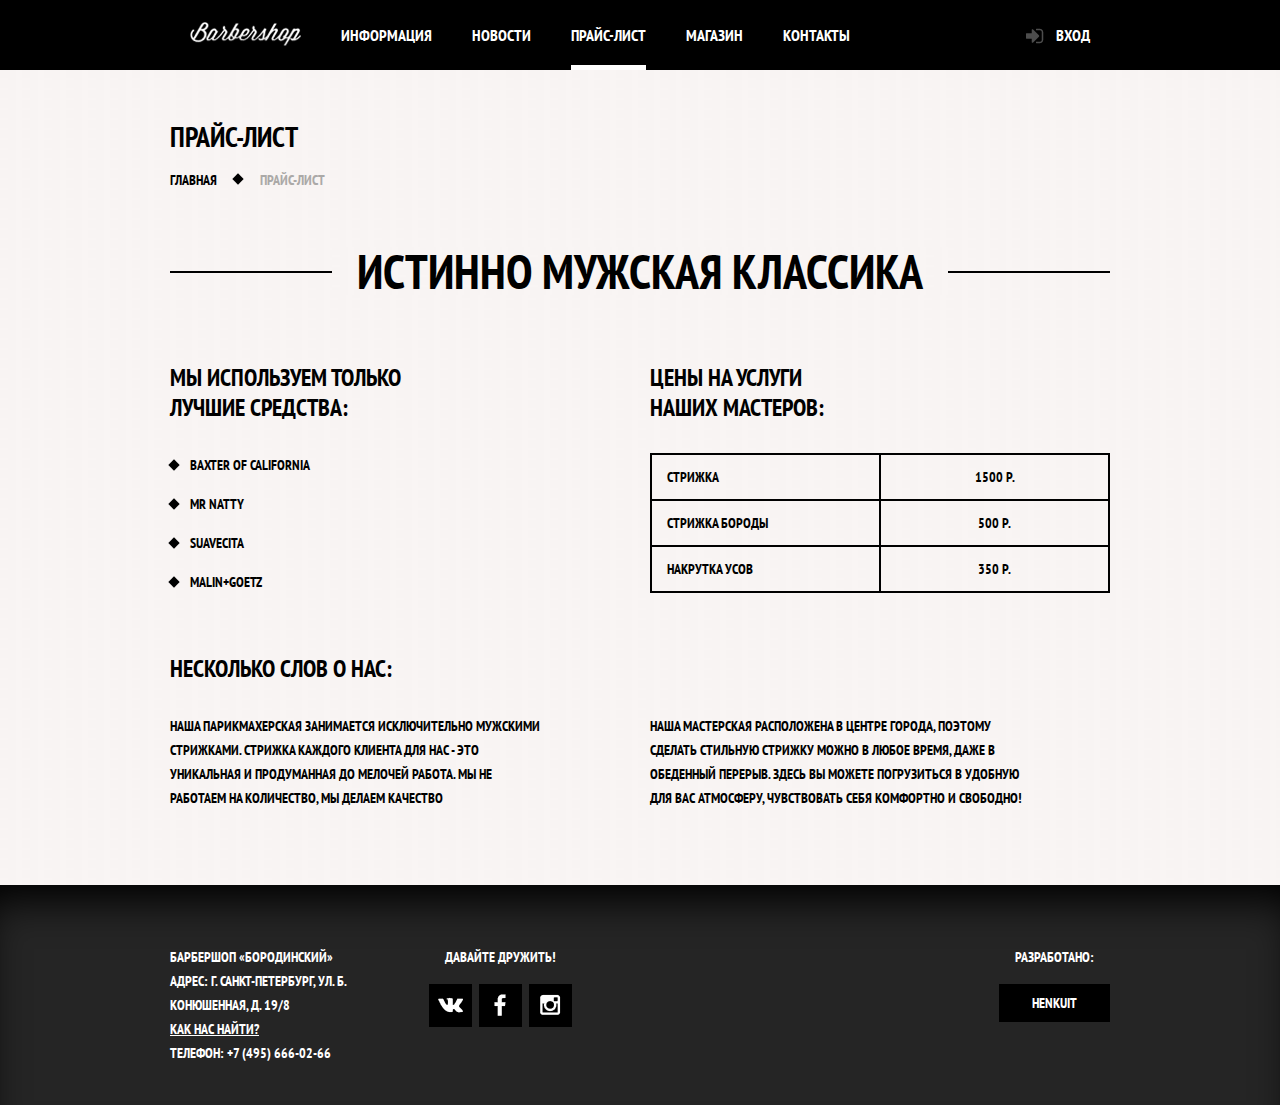
<file: price.html>
<!DOCTYPE html>
<html lang="ru">
<head>
	<meta charset="UTF-8">
	<title>Барбершоп "Бародинский"</title>
	<link href="https://fonts.googleapis.com/css?family=PT+Sans+Narrow:400,700&amp;subset=cyrillic" rel="stylesheet">
	<link rel="stylesheet" href="css/style.css">
	<link rel="stylesheet" href="css/normalize.css">
</head>
<body class="inner-page">
	<header class="main-header">
		<div class="container clearfix">
			<!-- Основная навигация сайта -->
			<nav class="main-navigation">
				<a href="index.html" class="logo-inner">
					<img src="img/logo-inner.png" alt="Барбершоп Бородинский" width="111" height="24">
				</a>
				<ul>
					<li>
						<a href="#">Информация</a>
					</li>
					<li>
						<a href="#">Новости</a>
					</li>
					<li class="active">
						<a>Прайс-лист</a>
					</li>
					<li>
						<a href="shop.html">Магазин</a>
					</li>
					<li>
						<a href="#">Контакты</a>
					</li>
				</ul>
			</nav>
			<!-- Блок входа пользователя или карзина -->
			<div class="user-block">
				<a href="#" class="login">Вход</a>
			</div>
		</div>
	</header>
	<main class="container">
		<h1>Прайс-лист</h1>
		<ul class="breadcrumbs">
			<li>
				<a href="index.html">Главная</a>
			</li>
			<li class="current">
				Прайс-лист
			</li>
		</ul>
		<div class="inner-content">
			<div class="big-heading">
				<h2>Истинно мужская классика</h2>
			</div>
			<div class="inner-columns clearfix">
				<div class="inner-column-left">
					<h2>Мы используем только <br>лучшие средства:</h2>
					<ul class="custom-list-1">
						<li>Baxter of California</li>
						<li>Mr Natty</li>
						<li>Suavecita</li>
						<li>Malin+Goetz</li>
					</ul>
				</div>
				
				<div class="inner-column-right">
					<h2>Цены на услуги<br> наших мастеров:</h2>
					<table class="price-table">
						<tr>
							<td>Стрижка</td>
							<td>1500 р.</td>
						</tr>
						<tr>
							<td>Стрижка бороды</td>
							<td>500 р.</td>
						</tr>
						<tr>
							<td>Накрутка усов</td>
							<td>350 р.</td>
						</tr>
					</table>
				</div>
			</div>
			<div class="inner-columns clearfix">
				<h2>Несколько слов о нас:</h2>
				<div class="inner-column-left">
					<p class="short-text">Наша парикмахерская занимается исключительно мужскими стрижками. Стрижка каждого клиента для нас - это уникальная и продуманная до мелочей работа. Мы не работаем на количество, мы делаем качество</p>
				</div>
				<div class="inner-column-right">
					<p class="short-text">Наша мастерская расположена в центре города, поэтому сделать стильную стрижку можно в любое время, даже в обеденный перерыв. Здесь вы можете погрузиться в удобную для вас атмосферу, чувствовать себя комфортно и свободно!</p>
				</div>
			</div>
		</div>
	</main>
	<footer class="main-footer inner-page-footer">
		<div class="container clearfix">
			<section class="footer-contacts">
				БАРБЕРШОП «БОРОДИНСКИЙ»<br>
				АДРЕС: Г. САНКТ-ПЕТЕРБУРГ, УЛ. Б. КОНЮШЕННАЯ, Д. 19/8<br>
				<a href="#">КАК НАС НАЙТИ?</a><br>
				ТЕЛЕФОН: +7 (495) 666-02-66
			</section>
			<section class="footer-social">
				<p>Давайте дружить!</p>
				<a href="#" class="social-btn social-btn-vk">Вконтакте</a>
				<a href="#" class="social-btn social-btn-fb">Фейсбук</a>
				<a href="#" class="social-btn social-btn-inst">Инстаграм</a>
			</section>
			<section class="footer-copyright">
				<p>Разработано:</p>
				<a class="btn" href="#">HenKuIT</a>
			</section>
		</div>
	</footer>
	<div class="modal-content">
		<button class="modal-content-close" type="button" title="Закрыть">Закрыть</button>
		<h2 class="modal-content-title">Личный кабинет</h2>
		<p>Введите ваш логин и пароль</p>
		<form action="#" class="login-form" method="post">
			<input type="text" name="login" class="icon-user" placeholder="Логин">
			<input type="password" name="password" class="icon-password" placeholder="Пароль">
			<label class="login-checkbox">
				<input type="checkbox" name="remember">
				<span class="checkbox-indicator"></span>
				Запомнить меня
			</label>
			<a href="#" class="restore">Я забыл пароль!</a>
			<button class="btn" type="	submit">Войти</button>
		</form>
	</div>
	<div class="modal-content-map">
		<button class="modal-content-close" type="button" title="Закрыть">Закрыть</button>
		<div id="yandex-map"></div>
	</div>
	<div class="modal-overlay"></div>
	<script src="js/popup_inner-page.js"></script>
</body>
</html>
</file>
<file: css/style.css>
html,
body{
	min-width: 960px;
	margin: 0;
	padding: 0;
	font-weight: 700;
	font-size: 14px;
	line-height: 24px;
	font-family: "PT Sans Narrow","Arial",sans-serif;
	text-transform: uppercase;
	background: #000000 url('../img/bg-index.png') no-repeat center top;
	color: #ffffff;
}

.clearfix::after{
	content: "";
	display: table;
	clear: both;
}
.container{
	width: 940px;
	margin: 0 auto;
	padding: 0 10px;
}

/* стили для шапки */
.main-header{
	margin-bottom: 60px;
	color: #ffffff;
	background: #000000;
}

/* стили для навигации в шапке */
.main-navigation{
	float: left;
	width: 780px;
}
.main-navigation a{
	display: block;
	padding: 25px 20px;
	color: #ffffff;
	text-decoration: none;
}
.main-navigation a:hover{
	background: #242424;
}
.main-navigation .logo-inner{
	float: left;
	width: 111px;
	height: 20px;
	padding-top: 22px;
}
.main-navigation ul{
	padding: 0;
	margin: 0;
	list-style: none;
	font-size: 0;
}
.main-navigation li{
	display: inline-block;
	vertical-align: top;
	font-size: 16px;
	line-height: 20px;
}
/* стили для лого для второстепенных страниц */
.main-navigation .logo-inner{
	float: left;
	width: 111px;
	height: 20px;
	padding-top: 22px;
}
.main-navigation .logo-inner img{
	width: 111px;
	height: 24px;
}
.main-navigation .logo-inner:hover{
	background: none;
}
/* стили для активного меню в навигации */
.main-navigation .active{
	position: relative;
	background-color: none;
}
.main-navigation .active a:hover{
	background: none;
}
.main-navigation .active::after{
	content: "";
	position: absolute;
	height: 5px;
	right: 20px;
	left: 20px;
	bottom: 0;
	background-color: #ffffff; 
}
/* стили для блока входа в шапке */
.user-block{
	float: right;
	max-width: 140px;
}
.login{
	position: relative;
	display: inline-block;
	vertical-align: top;
	padding: 25px 20px;
	padding-left: 50px;
	font-size: 16px;
	line-height: 20px;
	color: #ffffff;
	text-decoration: none;
}
.login::before{
	content: "";
	position: absolute;
	top: 28px;
	left: 20px;
	width: 18px;
	height: 18px;
	background: url('../img/sprits/sprite.png');
	background-position: -41px -44px;
	opacity: 0.3;
}
.login:hover{
	background: #242424;
}
.login:hover::before{
	opacity: 1;
}
/* стили для основного логотипа на главной странице */
.index-logo{
	width: 368px;
	height: 204px;
	margin: 0 auto;
	margin-bottom: 25px;
}
.index-logo img{
	height: 204px;
	width: 368px;
}
/* стили для блока преимуществ */
.features{
	margin-bottom: 80px;
}
.features-item{
	float: left;
	width: 300px;
	margin-right: 20px;
	text-align: center;
}
.features-item:last-child{
	margin-right: 0;
}
.features-item p{
	margin: 10px;
	margin-bottom: 0;
}
.features-name{
	position: relative;
	display: block;
	font-size: 30px;
	line-height: 42px;
	margin-bottom: 30px;
	padding-bottom: 35px;
}
.features-name::after{
	content: "";
	position: absolute;
	bottom: 0;
	left: 50%;
	display: block;
	width: 20px;
	height: 20px;
	margin-left: -10px;
	background-color: #ffffff;
	transform: rotate(45deg);
}
/* стили для блока index-content */
.index-content{
	margin-bottom: 35px;
	padding: 50px 80px;
	color: #000000;
	background: url('../img/vertical-border-index-content.png') no-repeat center, #f8f5f2 url('../img/bg-index-content.jpg');
}
.index-content-left{
	float: left;
	width: 380px;
}
.index-content-right{
	float: right;
	width: 300px;
}
.index-content-title{
	margin: 0;
	margin-bottom: 25px;
	font-size: 30px;
	line-height: 42px;
}
.index-content p{
	margin: 0;
	margin-bottom: 25px;
}
.news-preview{
	margin: 0;
	padding: 0;
	padding-right: 35px;

	list-style: none;
}
.news-preview li{
	margin-bottom: 25px;
}
.news-preview p{
	margin-bottom: 0;
}
.news-preview time{
	text-transform: none;
}
/* стили для галлереи */
.gallery{
	position: relative;
	height: 260px;
}
.gallery-content{
	height: 164px;
	margin: 0;
	background-color: #cccccc;
	border: 7px solid #ffffff;
}
.gallery-content img{
	width: 286px;
	height: 164px;
}
.gallery .btn{
	position: absolute;
	bottom: 0;
	width: 140px;
	margin: 0;
}
.gallery-prev{
	left: 0;
}
.gallery-next{
	right: 0;
}
/* стили для блока с формой на главной странице */
.appointment-form input{
	float: left;
	margin-right: 20px;
	margin-bottom: 20px;
	width: 106px;
	padding: 7px 15px;
	font: inherit;
	text-transform: inherit;
	color: inherit;
	background-color: #f9f6f3;
	border: 2px solid #000000;
} 
.appointment-form input:focus{
	border: 2px solid #663d15;
}
.appointment-form input:nth-child(2n){
	margin-right: 0;
}
.appointment-form .btn{
	clear: both;
	width: 100%;
}
/* стили для кнопок */
.btn{
	display: inline-block;
	padding: 10px 33px;
	margin-right: 16px;
	font-weight: 700;
	font-size: 14px;
	line-height: 18px;
	font-family: "PT Sans Narrow","Arial", sans-serif;
	vertical-align: top;
	text-align: center;
	text-transform: uppercase;
	text-decoration: none;
	color: #ffffff;
	background-color: #000000;
	border: none;
	cursor: pointer;
}
.btn:hover,
.btn:active{
	background-color: #663d15;
}
.btn.disabled,
.btn:disabled{
	cursor: default;
	opacity: 0.5;
}
.btn.disabled:hover,
.btn:disabled:hover{
	background-color: #000000;
}
/* стили для подвала */
.main-footer{
	margin-top: 65px;
	padding-top: 60px;
	padding-bottom: 40px;
	color: #ffffff;
	background: #252525;
	box-shadow: inset 0px 30px 40px -15px #000000;
}
.footer-contacts{
	float: left;
	width: 180px;
	margin-right: 60px;
}
.footer-contacts a{
	color: #ffffff;
}
.footer-contacts a:hover{
	text-decoration: none;
}
.footer-social{
	float: left;
	width: 180px;
	text-align: center;
}
.footer-social p{
	margin: 0;
	margin-bottom: 15px;
}
.social-btn{
	display: inline-block;
	width: 43px;
	height: 43px;
	margin: 0 2px;
	font-size: 0;
	vertical-align: top;
	text-decoration: none;
	background: #000000 url('../img/sprits/sprite.png')no-repeat center;
}
.social-btn:hover{
	background: #ffffff url('../img/sprits/sprite-hover.png') no-repeat center;
}
.social-btn:hover{
	background: #ffffff url('../img/sprits/sprite-hover.png') no-repeat center;
}

.social-btn-vk {
  background-position: 6px -31px;
}
.social-btn-vk:hover{
	background-position: 6px 10px;
}
.social-btn-fb {
  background-position: -29px 1px;
}
..social-btn-fb:hover {
  background-position: -26px 10px;
}
.social-btn-inst {
  background-position: -63px 0px;
}
.social-btn-inst:hover {
  background-position:-90px 10px;
}
.footer-copyright{
	float: right;
	max-width: 180px;
}
.footer-copyright p{
	margin: 0;
	margin-bottom: 15px;
	text-align: center;
}
.footer-copyright .btn{
	margin-right: 0;
}

/* стили для внутренних страниц */
/* стиль для body внутренних страниц */
.inner-page{
	color: #000000;
	background: #f8f3f0 url('../img/bg-index-content.jpg');
}
/* стили для шапки внутренних страниц */
.inner-page .main-header{
	margin-bottom: 55px;
}
.inner-page-title{
	margin-bottom: 55px;
}
.inner-page-title h1{
	margin: 0;
	margin-bottom: 20px;
	padding: 0;
	font-size: 30px;
	line-height: 42px;
}
.breadcrumbs{
	margin: 0;
	padding: 0;
	list-style: none;
}
.breadcrumbs li{
	position: relative;
	display: inline;
	padding-right: 40px;
}
.breadcrumbs li::after{
	content: "";
	position: absolute;
	top: 4px;
	right: 18px;
	width: 8px;
	height: 8px;
	background-color: #000000;
	transform: rotate(45deg);
}
.breadcrumbs .current::after{
	display: none;
}
.breadcrumbs a{
	color: #000000;
	text-decoration: none;
}
.breadcrumbs a:hover{
	text-decoration: underline;
}
.breadcrumbs .current{
	color: #aba9a7;
}
/* общие стили для контентных тегов */
.inner-content{
	margin-bottom: 75px;
}
.inner-content h2{
	margin-bottom: 30px;
	font-size: 24px;
	line-height: 30px;
	margin-top: 60px;
}
.inner-content h3{
	margin-top: 60px;
	margin-bottom: 30px;
	font-size: 20px;
	line-height: 24px;
}
.inner-content h2+h3{
	margin-top: 30px;
}
.inner-content p{
	margin: 14px 0;
}
.inner-content table{
	border-collapse: collapse;
}
.inner-content td{
	padding: 10px 15px;
	border: 2px solid #000000;
}
/* особые стили для контентных тегов */
.big-heading{
	margin-top: 55px;
	text-align: center;
	margin-bottom: 65px;
}
.big-heading h2{
	position: relative;
	z-index: 2;
	display: inline-block;
	margin: 0;
	padding: 0 25px;
	font-size: 48px;
	line-height: 48px;
	text-align: center;
	background: #f8f3f0 url('../img/bg-index-content.jpg');
}
.big-heading::after{
	content: "";
	position: relative;
	top: -25px;
	z-index: 1;
	display: block;
	border-bottom: 2px solid #000000;
}
.custom-list-1{
	margin: 14px 0;
	padding: 0;
	list-style: none;
}
.custom-list-1 li{
	position: relative;
	margin-bottom: 15px;
	padding-left: 20px;
}
.custom-list-1 li::before{
	content: "";
	position: absolute;
	top: 8px;
	left: 0;
	width: 8px;
	height: 8px;
	background-color: #000000;
	transform: rotate(45deg)
}
.price-table{
	width: 100%;
}
.price-table td{
	width: 50%;
}
.price-table td:last-child{
	text-align: center;
}
.short-text{
	padding-right: 80px;
}
/* стили для колонок в контенте */
.inner-columns{
	margin: 60px 0;
}
.inner-column-left,
.inner-column-right{
	width: 460px;
}
.inner-column-left{
	float: left;
}
.inner-column-right{
	float: right;
}
.inner-column-left *:first-child,
.inner-column-right *:first-child{
	margin-top: 0;
}
.inner-column-left *:last-child,
.inner-column-right *:last-child{
	margin-bottom: 0;
}
/* всплывающие окна */
.modal-content{
	display: none;
	position: absolute;
	top: 120px;
	left: 50%;
	width: 300px;
	margin-left: -230px;
	padding: 50px 80px;
	z-index: 20;
	color: #000000;
	background: #f8f3f6 url('../img/bg-index-content.jpg');
	box-shadow: 0px 30px 50px rgba(0, 0, 0, 0.7);
}
.modal-content-map{
	display: none;
	position: fixed;
	top: 50%;
	left: 50%;
	width: 766px;
	height: 561px;
	margin-top: -280px;
	margin-left: -390px;
	z-index: 20;
	background: #e9e5dc url('../img/map.png');
	border: 7px solid white;
	box-shadow: 0px 30px 50px rgba(0, 0, 0, 0.7);
}
.modal-overlay{
	display: none;
	position: fixed;
	top: 0;
	left: 0;
	z-index: 10;
	width: 100%;
	height: 100%;
	background: rgba(0, 0, 0, 0.5);
}
/* описываем анимацию */
@keyframes bounce {
 	0% { transform: translateY(-2000px); }
 	70% { transform: translateY(30px); }
 	90% { transform: translateY(-10px); }
 	100% { transform: translateY(0); }
 }
 @keyframes shake {
 	0%, 100% { transform: translateX(0); }
 	10%, 30%, 50%, 70%, 90% { transform: translateX(-10px); }
 	20%, 40%, 60%, 80% { transform: translateX(10px); }
 }
.modal-content-show{
	display: block;
	animation: bounce 0.6s;
}
.modal-error{
	animation: shake 0.6s;
}
/* стили для кнопки закрыть */
.modal-content-close{
	position: absolute;
	top: 0;
	right: -34px;
	width: 22px;
	height: 22px;
	font-size: 0;
	background-color: transparent;
	border: 0;
	cursor: pointer;
}
.modal-content-close::after,
.modal-content-close::before{
	content: "";
	position: absolute;
	top: 10px;
	left: 2px;
	width: 19px;
	height: 3px;
	background-color: #d0d0d0;
	border-radius: 1px;
}
.modal-content-close::before{
	transform: rotate(45deg);
}
.modal-content-close::after{
	transform: rotate(-45deg);
}
.modal-content h2{
	margin: 0;
	margin-bottom: 20px;
	font-size: 30px;
	line-height: 42px;
}
.modal-content p{
	margin: 0;
	margin-bottom: 14px;
}
.modal-content .login-form{
	margin-top: 30px;
	margin-bottom: 10px;
}
.login-form input[type="text"],
.login-form input[type="password"]{
	width: 241px;
	margin: 0;
	margin-bottom: 10px;
	padding: 10px 15px;
	padding-right: 40px;
	font-size: 14px;
	line-height: 24px;
	font-family: "PT Sans Narrow", "Arial", sans-serif;
	color: #000000;
	text-decoration: underline;
	background-color: #f9f6f3;
	border: 3px solid #000000;
	outline: none;
}
.login-form input:focus{
	border-color: #664d14;
}
.login-form input.icon-user{
	background: url('../img/sprits/sprite_login-form.png') no-repeat;
	background-position: 257px 0px;
}
.login-form input.icon-password{
	background: url('../img/sprits/sprite_login-form.png') no-repeat;
	background-position: 257px -58px;
}
.login-form .restore{
	float: right;
	color: #000000;
}
.login-form .btn{
	width: 100%;
	margin-top: 15px;
}
/* стилизация чекбоксов и радиобатонов */
.login-checkbox input[type="checkbox"],
.login-checkbox input[type="radio"]{
	display: none;
}
.login-checkbox{
	display: block;
	position: relative;
	padding-left: 30px;
	cursor: pointer;
}
.login-checkbox:hover{
	color: #663d15;
}
.login-checkbox input[type="checkbox"] + .checkbox-indicator{
	position: absolute;
	top: 1px;
	left: 0;
	width: 14px;
	height: 14px;
	border: 2px solid #000000;
}
.login-checkbox input[type="radio"] + .checkbox-indicator{
	position: absolute;
	top: 1px;
	left: 0;
	width: 14px;
	height: 14px;
	border: 2px solid #000000;
	border-radius: 50%;
}
.login-checkbox input[type="checkbox"]:checked + .checkbox-indicator::before,
.login-checkbox input[type="checkbox"]:checked + .checkbox-indicator::after{
	content: "";
	position: absolute;
	top: 6px;
	left: 1px;
	width: 12px;
	height: 2px;
	background-color: #000000;
}
.login-checkbox input[type="checkbox"]:checked + .checkbox-indicator::before{
	transform: rotate(45deg);
}
.login-checkbox input[type="checkbox"]:checked + .checkbox-indicator::after{
	transform: rotate(-45deg);
}
.login-checkbox input[type="radio"]:checked + .checkbox-indicator::after{
	content: "";
	position: absolute;
	top: 3px;
	left: 3px;
	width: 8px;
	height: 8px;
	background-color: #000000;
	border-radius: 50%;
}
.item_block-in_stock_and_article{
	width: 390px;
}
.item-discription{
	width: 390px;
}
.item-in_stock{
	float: left;
}
.item-article{
	float: right;
}
/* стили для item.html*/
/*стилизация блока с фото продукта*/
.item-main_img{
	width: 460px;
	height: 498px;
	margin-bottom: 20px;
	box-shadow: 0 0 17px 0 rgba(0, 0, 0, 0.2);
}
.item-small_img img{
	width: 140px;
	height: 149px;
	margin-right: 17px;
	box-shadow: 0 0 17px 0 rgba(0, 0, 0, 0.2);
}
.item-small_img img:last-child{
	margin-right: 0;
}
/*стилизация блока с описанием товара*/
.item_block-in_stock_and_article{
	width: 390px;
	padding-top: 20px;
	padding-left: 60px;
	margin-bottom: 35px;
}
.item-in_stock{
	float: left;
	width: 90px;
	font-size: 14px;
	line-height: 24px;
	font-family: "PT Sans Narrow", "Arial", sans-serif;
	color: #000000;
	text-transform: uppercase;
}
.item-article{
	float: right;
	width: 140px;
	font-size: 14px;
	line-height: 24px;
	font-family: "PT Sans Narrow", "Arial", sans-serif;
	color: #aba9a7;
	text-align: right;
	text-transform: uppercase;
}
.item-discription{
	width: 390px;
	padding-left: 60px;
	margin-bottom: 40px;
	font-size: 14px;
	line-height: 24px;
	font-family: "PT Sans Narrow", "Arial", sans-serif;
	color: #000000;
	text-transform: uppercase;
}
.item-bay_block{
	padding-left: 60px;
}
.bay_block-price{
	display: inline-block;
	padding: 10px 33px;
	margin-bottom: 60px;
	margin-right: -2px;
	font-weight: 700;
	font-size: 14px;
	line-height: 18px;
	font-family: "PT Sans Narrow","Arial", sans-serif;
	vertical-align: top;
	text-align: center;
	text-transform: uppercase;
	text-decoration: none;
	color: #000000;
	background-color: #e5e5e5;
	border: none;
}
.custom-list-1_item-page{
	padding-left: 60px;
}
/*стилизация страницы shop.html*/
.shop-page_sidebar{
	width: 175px;
}
.filter-form_fieldset{
	border: none;
	margin-bottom: 50px;
	padding: 0;
}
.peage-form-title{
	padding: 0;
	margin-bottom: 10px;
	font-weight: 700;
	font-size: 22px;
	line-height: 28px;
	font-family: "PT Sans Narrow","Arial",sans-serif;
	text-transform: uppercase;
	color: #000000;
}
.custom-list-form_shop-page{
	padding: 0;
	list-style: none;
}
.custom-list-form_shop-page li{
	margin-bottom: 10px;
	font-weight: 700;
	font-size: 14px;
	line-height: 18px;
	font-family: "PT Sans Narrow","Arial",sans-serif;
	text-transform: uppercase;
	color: #000000;
}
/*стилизация блока с группой товаров*/
.inner-column-right_shop_page{
	width: 700px;
}
.shop-page_block-item-products{
	width: 100%;
	margin-bottom: 20px;
}
.item-product{
	display: inline-block;
	margin-right: 17px;
	width: 220px;
	height: 287px;
	background: #ffffff;
	box-shadow: 0 0 17px 0 rgba(0, 0, 0, 0.2);
}
.item-product:last-child{
	margin-right: 0;
}
.item-product h3{
	min-height: 35px;
	padding-left: 16px;
	padding-right: 30px;
	margin: 0;
	margin-bottom: 15px;
	font-weight: 700;
	font-size: 14px;
	line-height: 18px;
	font-family: "PT Sans Narrow","Arial",sans-serif;
	text-transform: uppercase;
	color: #000000;
}
.shop_bay-block{
	padding-left: 16px;
}
.shop_bay-block .bay_block-price{
	width: 110px;
	padding-left: 0;
	padding-right: 0;
	text-align: center;	
	margin-bottom: 0;
}
.shop_bay-block .btn{
	padding-left: 15px;
	padding-right: 15px;
	margin-right: 0;
}

.pagination{
	margin-top: 40px;
}
.pagination .btn{
    padding: 15px 15px;
    margin-right: 7px;
}
.active-page{
	color: #000000;
	background: #ffffff;
}
.active-page:hover{
	cursor: default;
	background: #ffffff;
}
</file>
